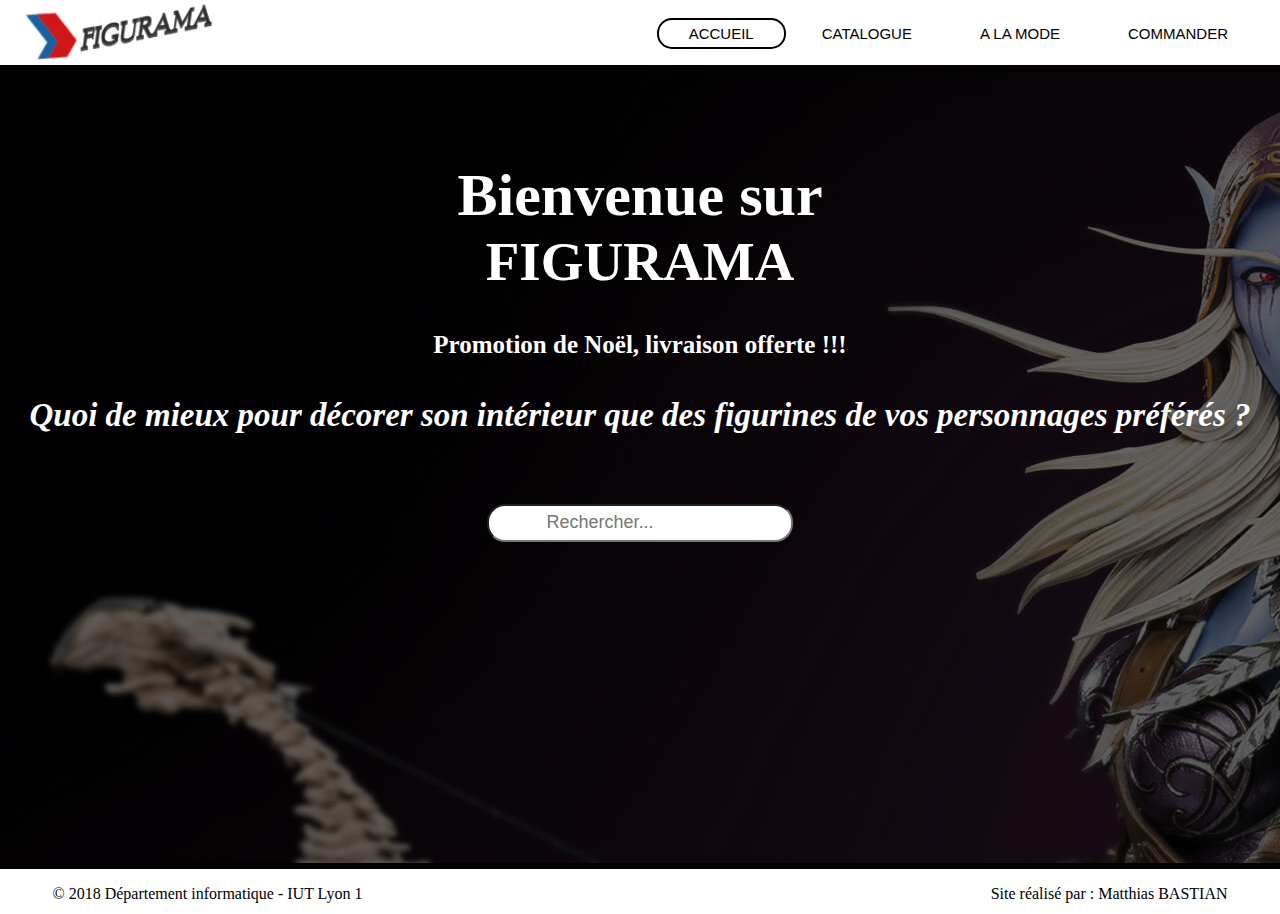
<file: Index.html>
﻿<!DOCTYPE html>
<html lang="fr">
    <head>
		<meta name="viewport" content="width=device-width">
		<meta charset="utf-8" />
		<link rel="stylesheet" type="text/css" href="style.css">
        <title>Projet Web</title>
    </head>
    <body>
			<header>
					<div class="logo">
						<img src="Logo_site2.png" alt="Logo_site2">
					</div>
					
					<ul class="main-nav">
						<li class="active"><a href="index.html"> ACCUEIL </a></li>
						<li class="invi"><a  href="Catalogue.html"> CATALOGUE </a></li>
						<li class="invi"><a  href="Article.html"> A LA MODE </a></li>
						<li class="invi"><a href="Commander.html"> COMMANDER </a></li>
						
						
					</ul>
			</header>

	

			<div class="centre">
				 <h1>Bienvenue sur </h1>
				 <h2> FIGURAMA </h2>
				 <h3> Promotion de Noël, livraison offerte !!! </h3>
				 <h4>Quoi de mieux pour décorer son intérieur que des figurines de vos personnages préférés ? </h4>
					<form action="Catalogue.html">
						<input type="search" class="recherche" name="search" placeholder="Rechercher...">
					</form>
			</div>

			<footer class="index">
				<ul>
					<li >© 2018 Département informatique - IUT Lyon 1</li>
					<li >Site réalisé par : Matthias BASTIAN</li>
				</ul>
			</footer>


    </body>
</html>
</file>
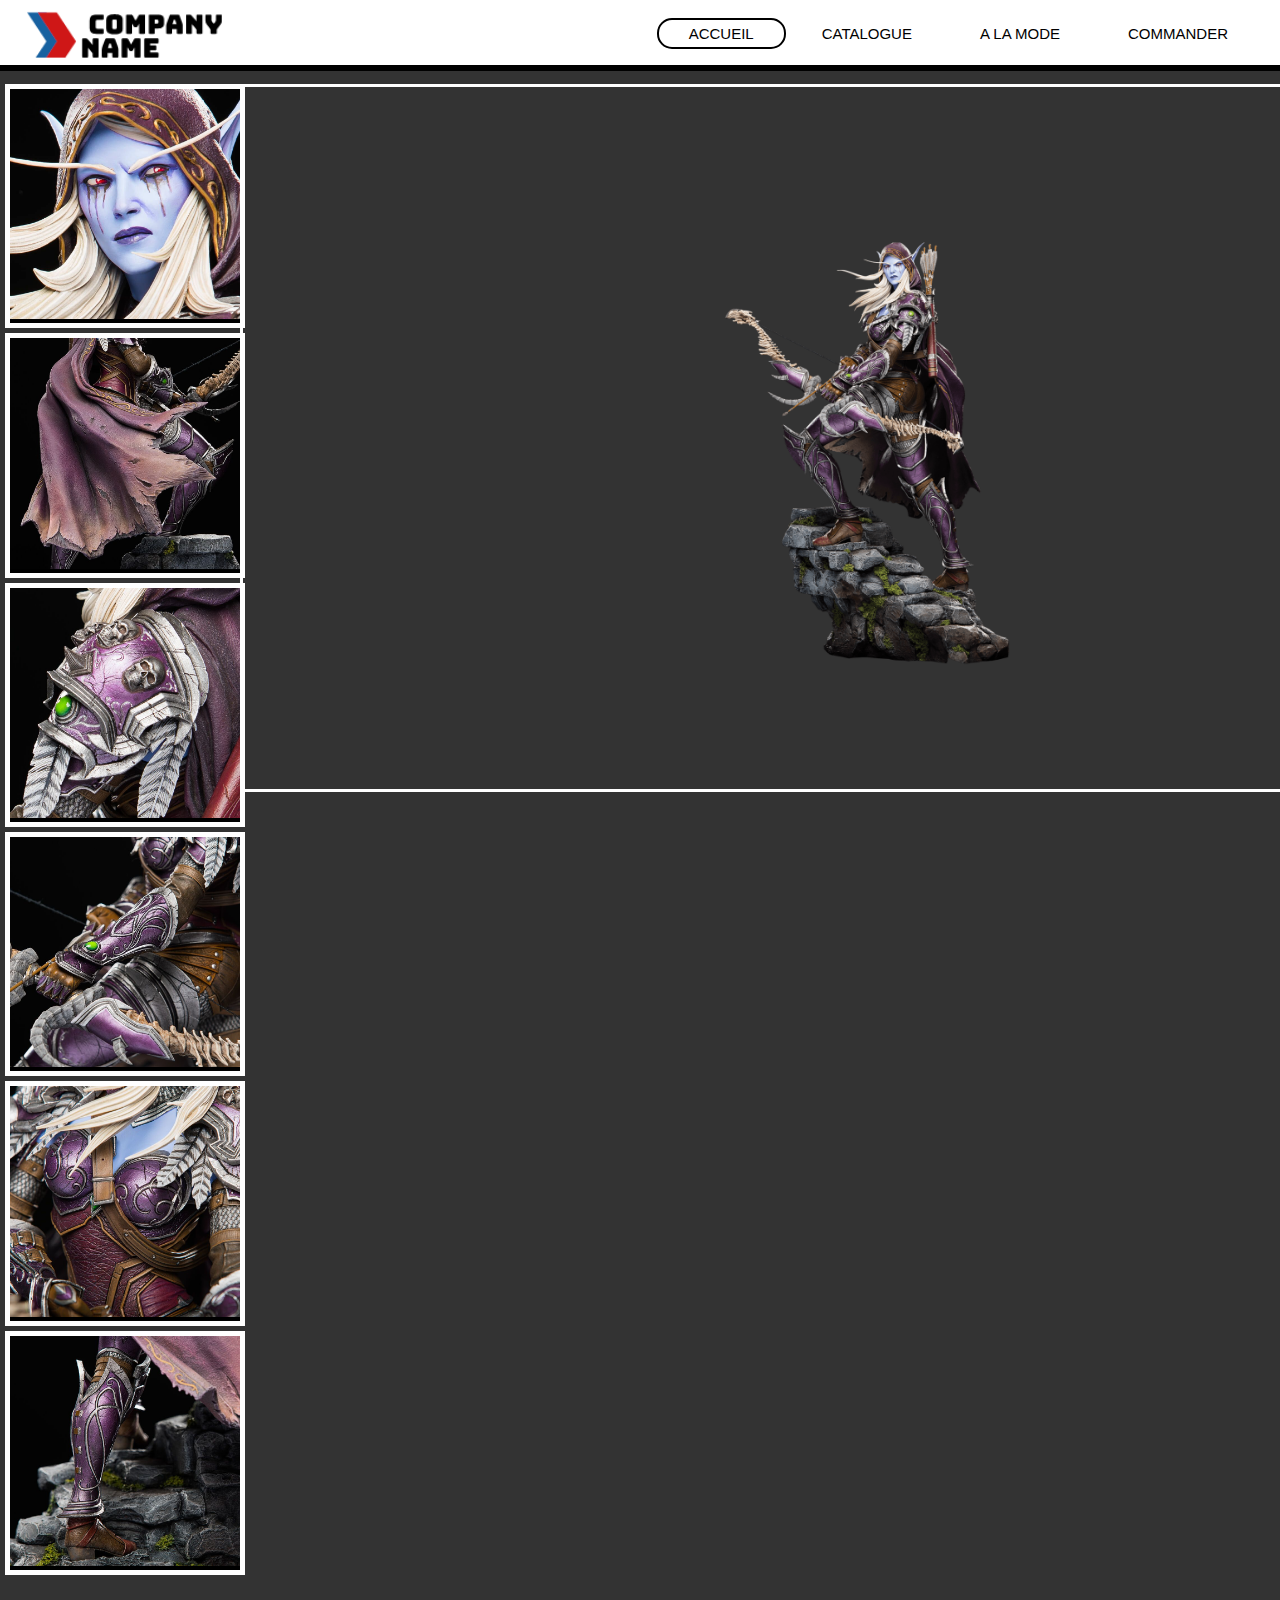
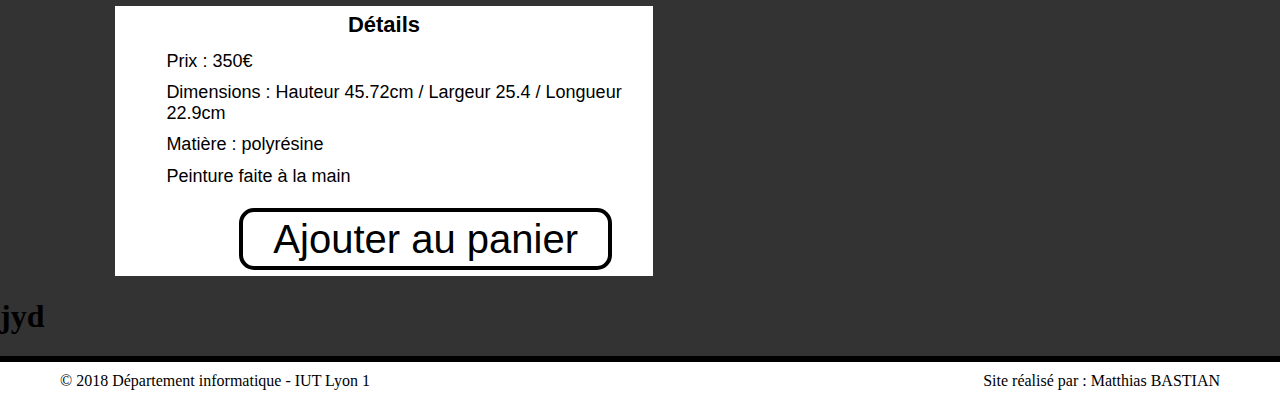
<file: Article.html>
﻿<!DOCTYPE html>
<html>
    <head>
		<meta name="viewport" content="width=device-width">
		<meta charset="utf-8" />
		<link rel="stylesheet" type="text/css" href="style.css">
        <title>Projet Web</title>
    </head>
    <body>
			<header>
					<div class="logo">
						<img src="Logo_site.png">
					</div>
					
					<ul class="main-nav">
						<li class="active"><a href="index.html"> ACCUEIL </a></li>
						<li class="invi"><a  href="Catalogue.html"> CATALOGUE </a></li>
						<li class="invi"><a href="Article.html"> A LA MODE </a></li>
						<li class="invi"><a href="Commander.html"> COMMANDER </a></li>
						
					</ul>
			</header>
			


			<div class="haut_droite"> 
			<div class="centre_Article">
				<ul>
					<li class="f1">  <img src="Article_img1.jpg"> </li>
							
					<li class="f1">  <img src="Article_img2.jpg"> </li>
							
					<li class="f1">  <img src="Article_img3.jpg"> </li>
		
					<li class="f1">  <img src="Article_img4.jpg"> </li>
							
					<li class="f1">  <img src="Article_img5.jpg"> </li>
							
					<li class="f1">  <img src="Article_img6.jpg"> </li>
				</ul>
			</div>
			

			<div class="centre_Article_2">
				<img src="Article_img9.jpg"> 
			</div>
			</div>
			



			<div class="Description">
				<h1> Détails </h1>
					<P> Prix : 350€ </p>
					<p> Dimensions : Hauteur 45.72cm / Largeur 25.4 / Longueur 22.9cm </p>
					
					<p> Matière : polyrésine </p>
					<p> Peinture faite à la main </p>
					<p> </p>
					<p> </p>
					<p> <a class="active" href="Commander.html"> Ajouter au panier </a> </p>
					<p> </p>
			</div>



			</div>
			
			<div class="commentaire">
				<h1>jyd</h1>
			</div>



			<footer class="index_2">
				<ul>
					<li >© 2018 Département informatique - IUT Lyon 1</li>
					<li >Site réalisé par : Matthias BASTIAN</li>
				</ul>
			</footer>


    </body>
</html>
</file>
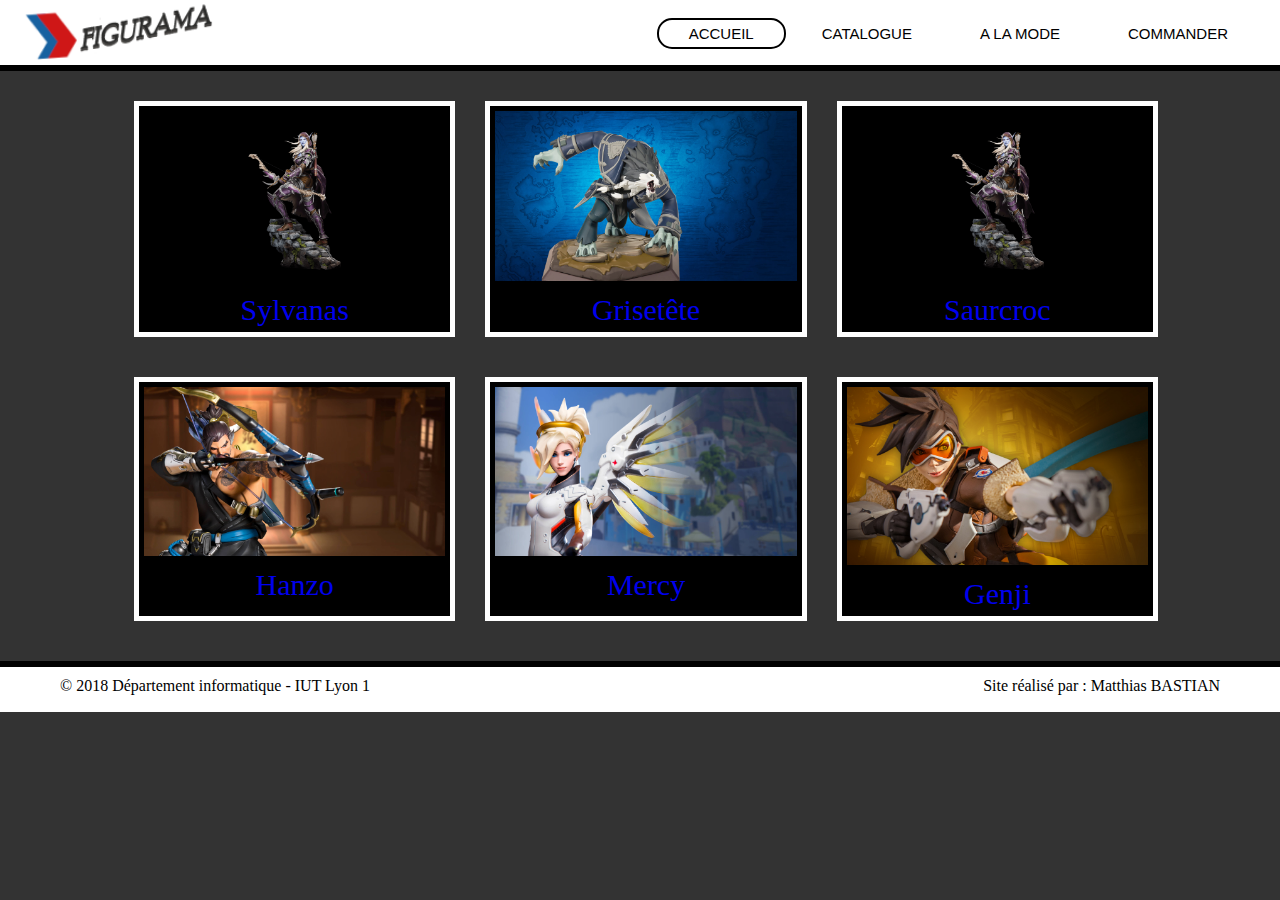
<file: Catalogue.html>
﻿<!DOCTYPE html>
<html<
	<head>
 		<meta name="viewport" content="width=device-width">
		<meta charset="utf-8" />
		<link rel="stylesheet" type="text/css" href="style.css">
        <title>Projet Web</title>
	</head>
	<body>
			<header>
					<div class="logo">
						<img src="Logo_site2.png">
					</div>
					
					<ul class="main-nav">
						<li class="active"><a href="index.html"> ACCUEIL </a></li>
						<li class="invi"><a  href="Catalogue.html"> CATALOGUE </a></li>
						<li class="invi"><a href="Article.html"> A LA MODE </a></li>
						<li class="invi"><a href=""> COMMANDER </a></li>
						
					</ul>
			</header>	
			


			<div class="centre_catalogue">
				<ul>
			
					<li class="f1"><a href="Article.html">  <p class="f1_1"> <img src="Catalogue_Figurine_1.jpg"> </p> 
															<p> Sylvanas	</p>	</a></li>
					<li class="f1"><a href="Article.html">  <p class="f1_1"> <img src="Catalogue_Figurine_3.jpg"> </p> 
															<p> Grisetête	</p>	</a></li>
					<li class="f1"><a href="Article.html">  <p class="f1_1"> <img src="Catalogue_Figurine_2.jpg"> </p> 
															<p> Saurcroc	</p>	</a></li>
					<li class="f1"><a href="Article.html">  <p class="f1_1"> <img src="Catalogue_Figurine_4.jpg"> </p> 
															<p> Hanzo		</p>	</a></li>
					<li class="f1"><a href="Article.html">  <p class="f1_1"> <img src="Catalogue_Figurine_5.jpg"> </p> 
															<p> Mercy		</p>	</a></li>
					<li class="f1"><a href="Article.html">  <p class="f1_1"> <img src="Catalogue_Figurine_6.jpg"> </p> 
															<p> Genji		</p>	</a></li>
				</ul>
			</div>


			<footer class="index_2">
				<ul>
					<li >© 2018 Département informatique - IUT Lyon 1</li>
					<li >Site réalisé par : Matthias BASTIAN</li>
				</ul>
			</footer>



	</body>
</html>
</file>
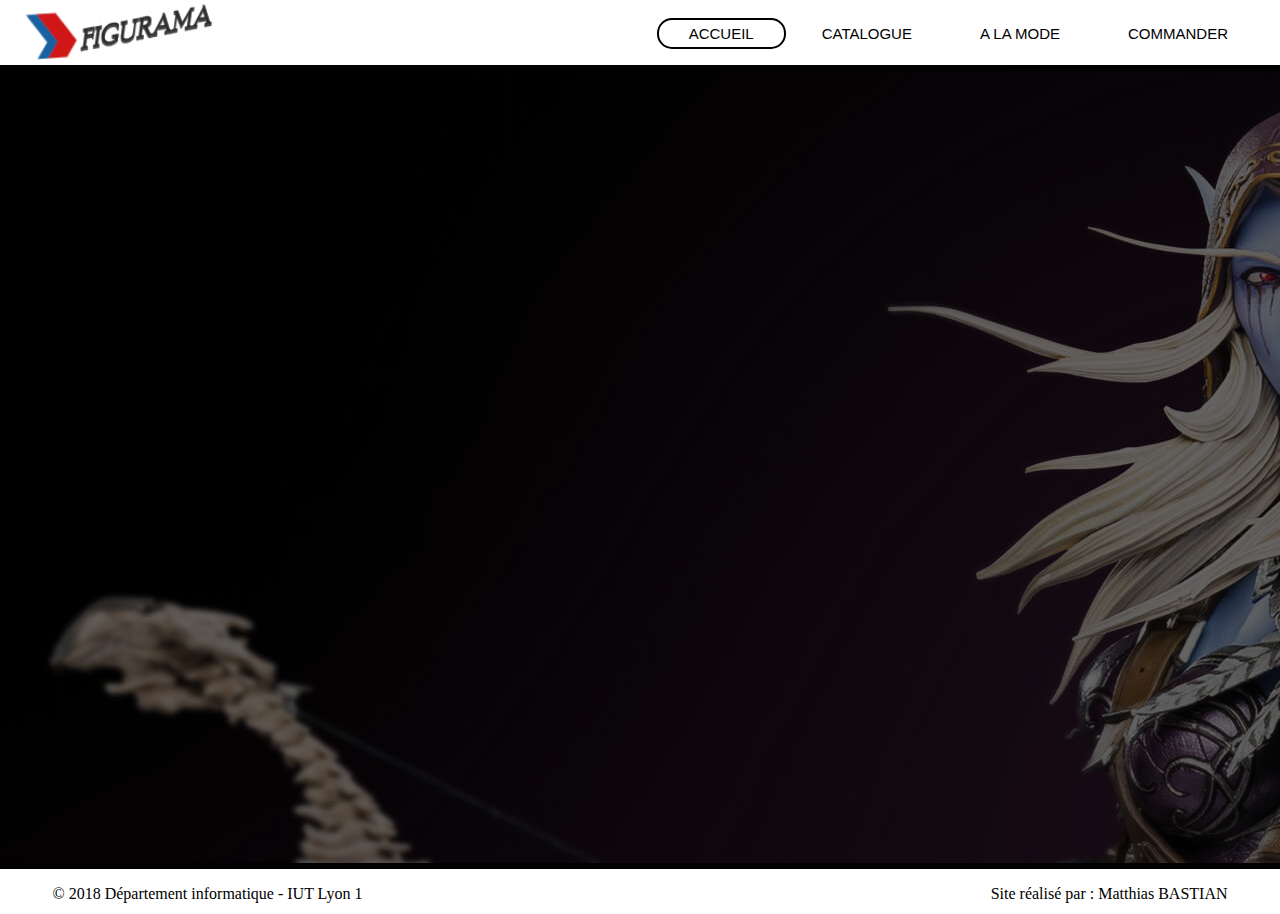
<file: Commander.html>
﻿<!DOCTYPE html>
<html<
	<head>
 		<meta name="viewport" content="width=device-width">
		<meta charset="utf-8" />
		<link rel="stylesheet" type="text/css" href="style.css">
        <title>Projet Web</title>
	</head>
	<body>
			<header>
					<div class="logo">
						<img src="Logo_site2.png">
					</div>
					
					<ul class="main-nav">
						<li class="active"><a href="index.html"> ACCUEIL </a></li>
						<li class="invi"><a  href="Catalogue.html"> CATALOGUE </a></li>
						<li class="invi"><a href="Article.html"> A LA MODE </a></li>
						<li class="invi"><a href="Commander.html"> COMMANDER </a></li>
						
					</ul>
			</header>	




			<div class="centre">

			</div>



			<footer class="index">
				<ul>
					<li >© 2018 Département informatique - IUT Lyon 1</li>
					<li >Site réalisé par : Matthias BASTIAN</li>
				</ul>
			</footer>


    </body>
</html>
</file>
<file: style.css>
/* Gestion du header - menu */

header {
	
	display: flex;
	justify-content: space-between;
	background-color: white;
	border-bottom: 6px solid black;
	height: 65px;
	width: 100%;
}

.main-nav {
	margin-top: 25px;
	margin-right: 20px;
}

.main-nav li{
	display: inline-block;
}
 
.main-nav li a {
	color: black;
	text-decoration: none;
	padding: 5px 30px;
	font-family: "Raleway", sans-serif;
	font-size: 15px;
}

.main-nav li.active a {
	border: 2px solid black;
	border-radius: 15px;
}

.invi a{
	border: 2px solid rgba(0,0,0,0);
	border-radius: 15px;
}

.main-nav li a:hover {

	border: 2px solid black;
	border-radius: 15px;
}




                                                            /* Gestion du centre de la page*/
 
 body {
	background-color: rgba(0,0,0,0.8);
	margin: 0;
}



															/* Gestion du header - logo  */
/* logo cr�er sur le site https://editor.freelogodesign.org puis modifier � l'aide de paint 3D */

.logo {
	margin-left: 25px;
}

.logo img {
	width: 200px;
	height: auto;
	float: left;
}



															/* Gestion du footer  */

.index  {
    display: flex;
    color: black;
	background-color: white;
	border-top: 6px solid black;
	height: 45px;	
}

.index ul{

    display: flex;
    justify-content: space-between;
    padding: 0px 15px;
	width: 100%;
}

.index li{
    display: inline-block;
    margin-right: 3%;
    margin-left: 3%;
}
	
.index_2  {

    color: black;
	background-color: white;
	border-top: 6px solid black;
	height: 45px;
}

.index_2 ul{

    display: flex;
    justify-content: space-between;
    padding: 0px 15px;
    margin-top: 10px;
}

.index_2 li{
    display: inline-block;
    margin-left: 45px;
	margin-right: 45px;
	margin-bottom: 0px;
}



                                                            /* Gestion du centre de la page acceuil*/

.centre{
	height: 88vh;
	background-image:linear-gradient(rgba(0,0,0,0.6),rgba(0,0,0,0.6)),url(index_image_centrale.jpg);
	color: white;
    text-align: center;
}

.centre h1{
    font-size: 60px;
    margin-bottom: 20px;
	margin: 0;
	padding-top: 7%;
}

.centre h2{
    font-size: 55px;
    margin-bottom: 20px;
	margin: 0;
	padding-top: 0%;
}

.centre h3{
    font-size: 25px;
    margin-bottom: 20px;
	margin: 0;
	padding-top: 3%;
}

.centre h4 {
    font-size: 33px;
    margin-top: 3%;
	font-style:  italic;
}

.recherche {
    font-size: 18px;
	margin-top: 2%;
	padding-right: 1%;
	padding-left: 4.5%;
	padding-top: 0.5%;
	padding-bottom: 0.5%;
	border-radius: 1em;
}
 
 
 
															/* Gestion du centre de la page catalogue*/

.centre_catalogue{
	color: maroon;
}

.centre_catalogue ul {
    display: flex;
    flex-wrap: wrap;
    font-size: 30px;
    margin-bottom: 0px;
    margin-top: 30px;
	margin-left: 5%;
	margin-right: 5%;
}

.centre_catalogue li {
    border:  5px solid white;
    display: inline-block;
    text-align: center;
    width: 28%;
    padding: 0px;
    margin-bottom: 40px;
	margin-left: 30px;
	background-color: black;
}

.centre_catalogue li a {
    text-decoration: none;
}

.centre_catalogue img {
	height: 100%;
	width: 100%;
}

.centre_catalogue p {
	margin: 5px;
}



                                                            /* Gestion du centre de la page Article*/

.centre_Article ul {
	padding-left: 0;
	margin-bottom: auto;
    margin-left: 2%;
    margin-right: 11%;
	margin-top: 0%;
}

.centre_Article li {
    border:  5px solid white;
    display: inline-block;
	margin-bottom: 5px;
	background-color: black;
}

.centre_Article img {
	max-height: 18vw;
	max-width: auto;
}

.centre_Article_2{
	max-height: 20vh;
	max-width: auto;
	margin-right: 4%
}


.centre_Article_2 img {
    border:  3px solid white;
	max-height: 78vh;
}

.haut_droite {
	display: flex;
	justify-content: space-between;
	margin-top: 1%;
}



															/* Gestion de la description */
.Description h1{
    font-size: 22px;
	margin-top: 2%;
	margin-bottom: 0;
	margin-left: 9%;
	padding-top: 0.5%;
	padding-bottom: 0.5%;
	margin-right: 49%;
	background-color: white;
	text-align: center;
	font-family: "Raleway", sans-serif;
}

.Description p{
    font-size: 18px;
	margin-top: 0%;
	margin-bottom: 0%;
	margin-left: 9%;
	padding-left: 4%;
	padding-top: 0.5%;
	padding-bottom: 0.3%;
	margin-right: 49%;
	background-color: white;
	font-family: "Raleway", sans-serif;

}



															/* Gestion du bouton commander */
.Description a {
	color: black;
	text-decoration: none;
	padding: 5px 30px;
	margin-left: 15%;
	margin-bottom: 10%;
	font-family: "Raleway", sans-serif;
	font-size: 40px;
	border: 4px solid black;
	border-radius: 15px;
	text-align: center;

}
</file>
